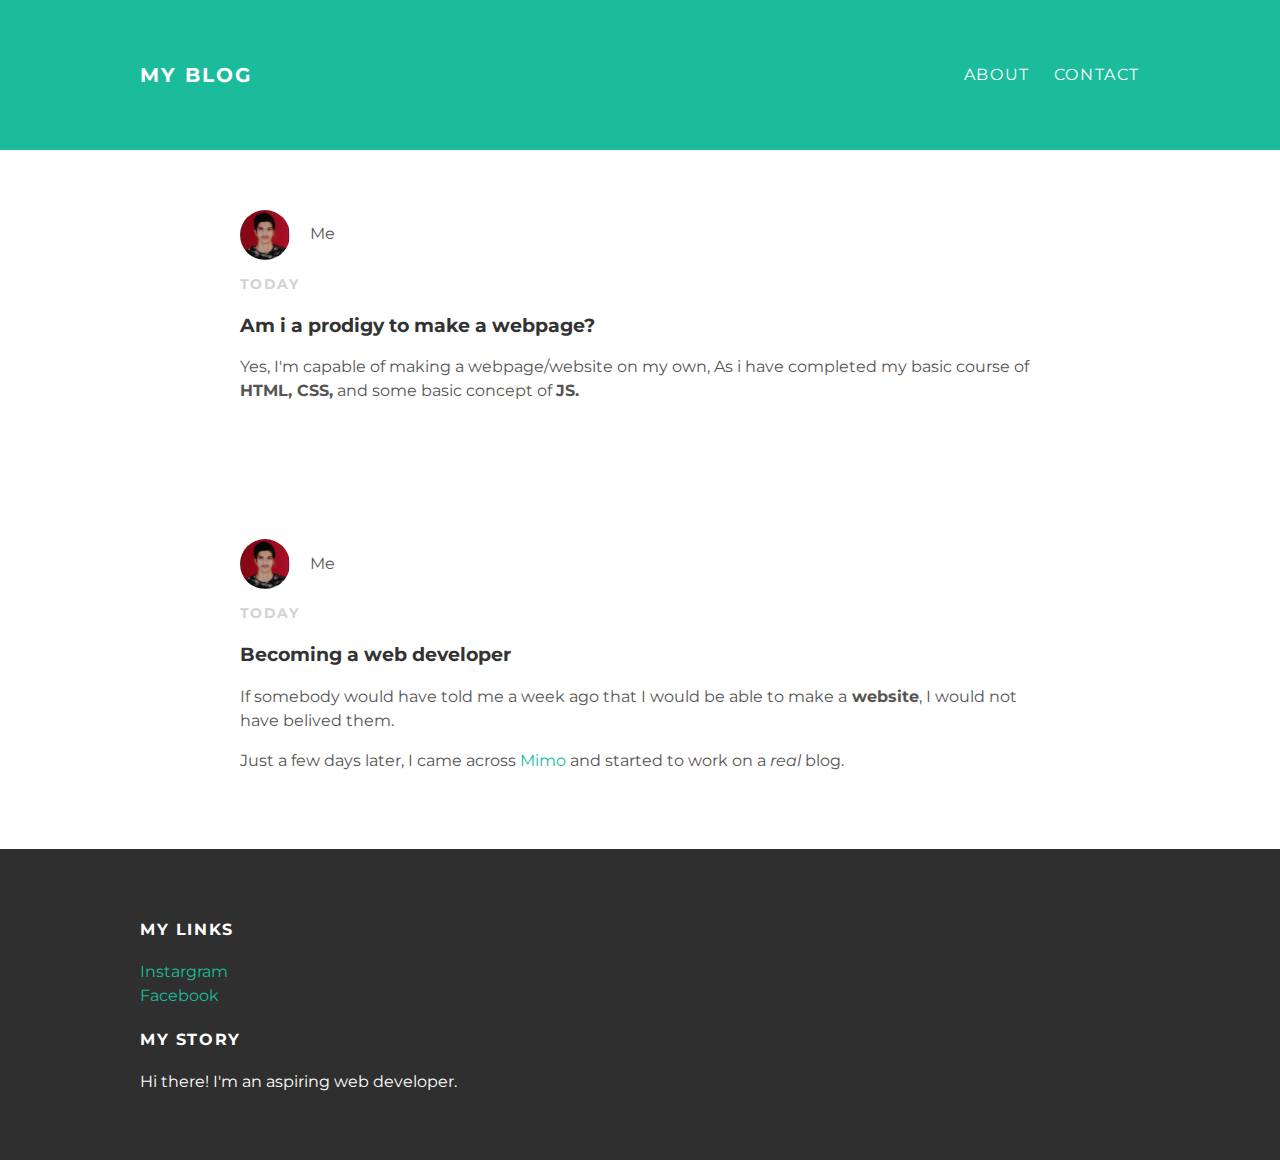
<file: index.html>
<!DOCTYPE html>
<html>
  <head>
  <title>My blog</title>
  <link rel="stylesheet" type="text/css" href="styles.css">
  </head>
  <body>
    <div id="header">
      <div class="container">
    <a id="header-title" href="index.html">My blog</a>
    <ul id="header-nav">
      <li><a href="about.html">About</a></li>
      <li><a href="mailto:animeshpasricha50@gmail.com">Contact</a></li>
    </ul>
      </div>

    </div>
    <div id="content">
      <div class="container">
        <div class="post">
      <div class="post-author">
        <img src="IMG_20190915_123657.jpg">
        <span>Me</span>
      </div>
      <p class="post-date">Today</p>
      <h3 class="post-title">Am i a prodigy to make a webpage?</h3>
      <div class="post-content">
        <p>Yes, I'm capable of making a webpage/website on my own, As i have
         completed my basic course of <strong>HTML, CSS,</strong> and some basic concept of
         <strong> JS.</strong></p>
      </div>
        </div>
      </div>
      <div class="container">
        <div class="post">
      <div class="post-author">
        <img src="IMG_20190915_123657.jpg">
        <span>Me</span>
      </div>
      <p class="post-date">Today</p>
      <h3 class="post-title">Becoming a web developer</h3>
      <div class="post-content">
        <p>If somebody would have told me a week ago that I would be able to
        make a<strong> website</strong>, I would not have belived them.</p>
        <p>Just a few days later, I came across <a href="https://getmimo.com">Mimo</a> and started to work
        on a <em>real</em> blog.</p>
      </div>
        </div>
      </div>

    </div>
    <div id="footer">
      <div class="container">
      <div class="column">
        <h4>My Links</h4>
        <p>
        <a href="https://instagram.com/_animesh_pasricha_">Instargram</a>
      <br>
    <a href="https://facebook.com/Animesh Pasricha">Facebook</a>
  </p>
          </div>
          <div class="column">
            <h4>My Story</h4>
            <p>Hi there! I'm an aspiring web developer.</p>

          </div>
      </div>

    </div>

  </body>
</html>
</file>
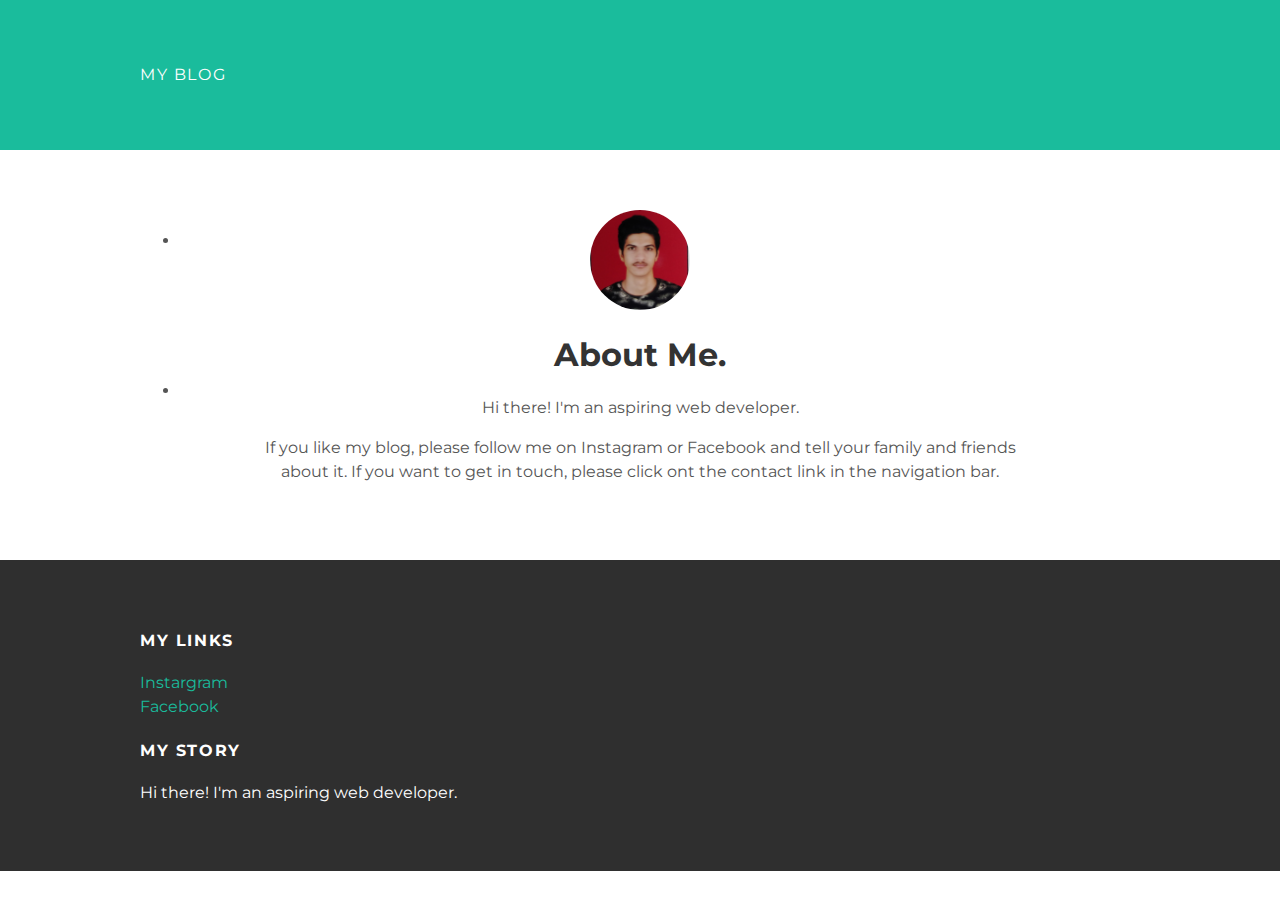
<file: about.html>
<!DOCTYPE html>
<html>
  <head>
  <title>My blog</title>
  <link rel="stylesheet" type="text/css" href="styles.css">

  </head>
  <body>
    <div id="header">
      <div class="container">
    <a href="index.html">My blog</a>
    <ul>
      <li><a href="about.html">About</a></li>
      <li><a href="contact.html">Contact</a></li>
    </ul>
      </div>

    </div>
    <div id="content">
      <div class="container">
        <div class="about">
      <div class="about-author">
        <img src="IMG_20190915_123657.jpg">

      </div>

      <h1 class="about-title">About Me.</h1>
      <div class="about-content">
        <p>Hi there! I'm an aspiring web developer.</p>
        <p>If you like my blog, please follow me on Instagram or Facebook
        and tell your family and friends about it. If you want to get in touch,
      please click ont the contact link in the navigation bar.</p>
      </div>
        </div>
      </div>

    </div>
    <div id="footer">
      <div class="container">
      <div class="column">
        <h4>My Links</h4>
        <p>
        <a href="https://instagram.com/_animesh_pasricha_">Instargram</a>
      <br>
    <a href="https://facebook.com/Animesh Pasricha">Facebook</a>
  </p>
          </div>
          <div class="column">
            <h4>My Story</h4>
            <p>Hi there! I'm an aspiring web developer.</p>

          </div>
      </div>

    </div>

  </body>
</html>
</file>
<file: styles.css>
@import url(https://fonts.googleapis.com/css?family=Montserrat:400,700);
body {color: #555;
margin: 0;
font-family: 'Montserrat',sans-serif;

}
#header {
  background-color: #1abc9c;
  height: 150px;
  line-height: 150px;
}
#header a {
  color: white;
  text-decoration: none;
  text-transform: uppercase;
  letter-spacing: 0.1em;
}
#header a:hover {
  color: #222;
}
#header-title {
  display: block;
  float: left;
  font-size: 20px;
  font-weight: bold;
}
#header-nav {
  display: block;
  float: right;
  margin-top: 0;
}
#header-nav li {
  display: inline;
  padding-left: 20px;
}
.container {
  max-width: 1000px;
  margin: 0 auto;
}
#footer {
  background-color: #2f2f2f;
  padding: 50px 0;
}
.colum {
  min-width: 300px;
  display: inline-block;
  vertical-align: top;
}
#footer h4 {
  color: white;
  text-transform: uppercase;
  letter-spacing: 0.1em;
}
#footer p {
  color: white;
}
a {
  color: #1abc9c;
  text-decoration: none;
}
a:hover {
  color: #F6A623;
}
.post {
  max-width: 800px;
  margin: 0 auto;
  padding: 60px 0;
}
.post-author img {
  width: 50px;
  height: 50px;
  vertical-align: middle;
}
.post-author span {
  margin-left: 16px;
}
.post-date {
  color: #D2D2D2;
  font-size: 14px;
  font-weight: bold;
  text-transform: uppercase;
  letter-spacing: 0.1em;
}
h1, h2, h3, h4 {
  color: #333;
}
p {
  line-height: 1.5;
}
.post, .about {
  max-width: 800px;
  margin: 0 auto;
  padding: 60px 0;
}
.about {
  text-align: center;
}
.post-author img {
  border-radius: 50%;
}
.about-author img {
  width: 100px;
  height: 100px;
  border-radius: 50%
}
</file>
